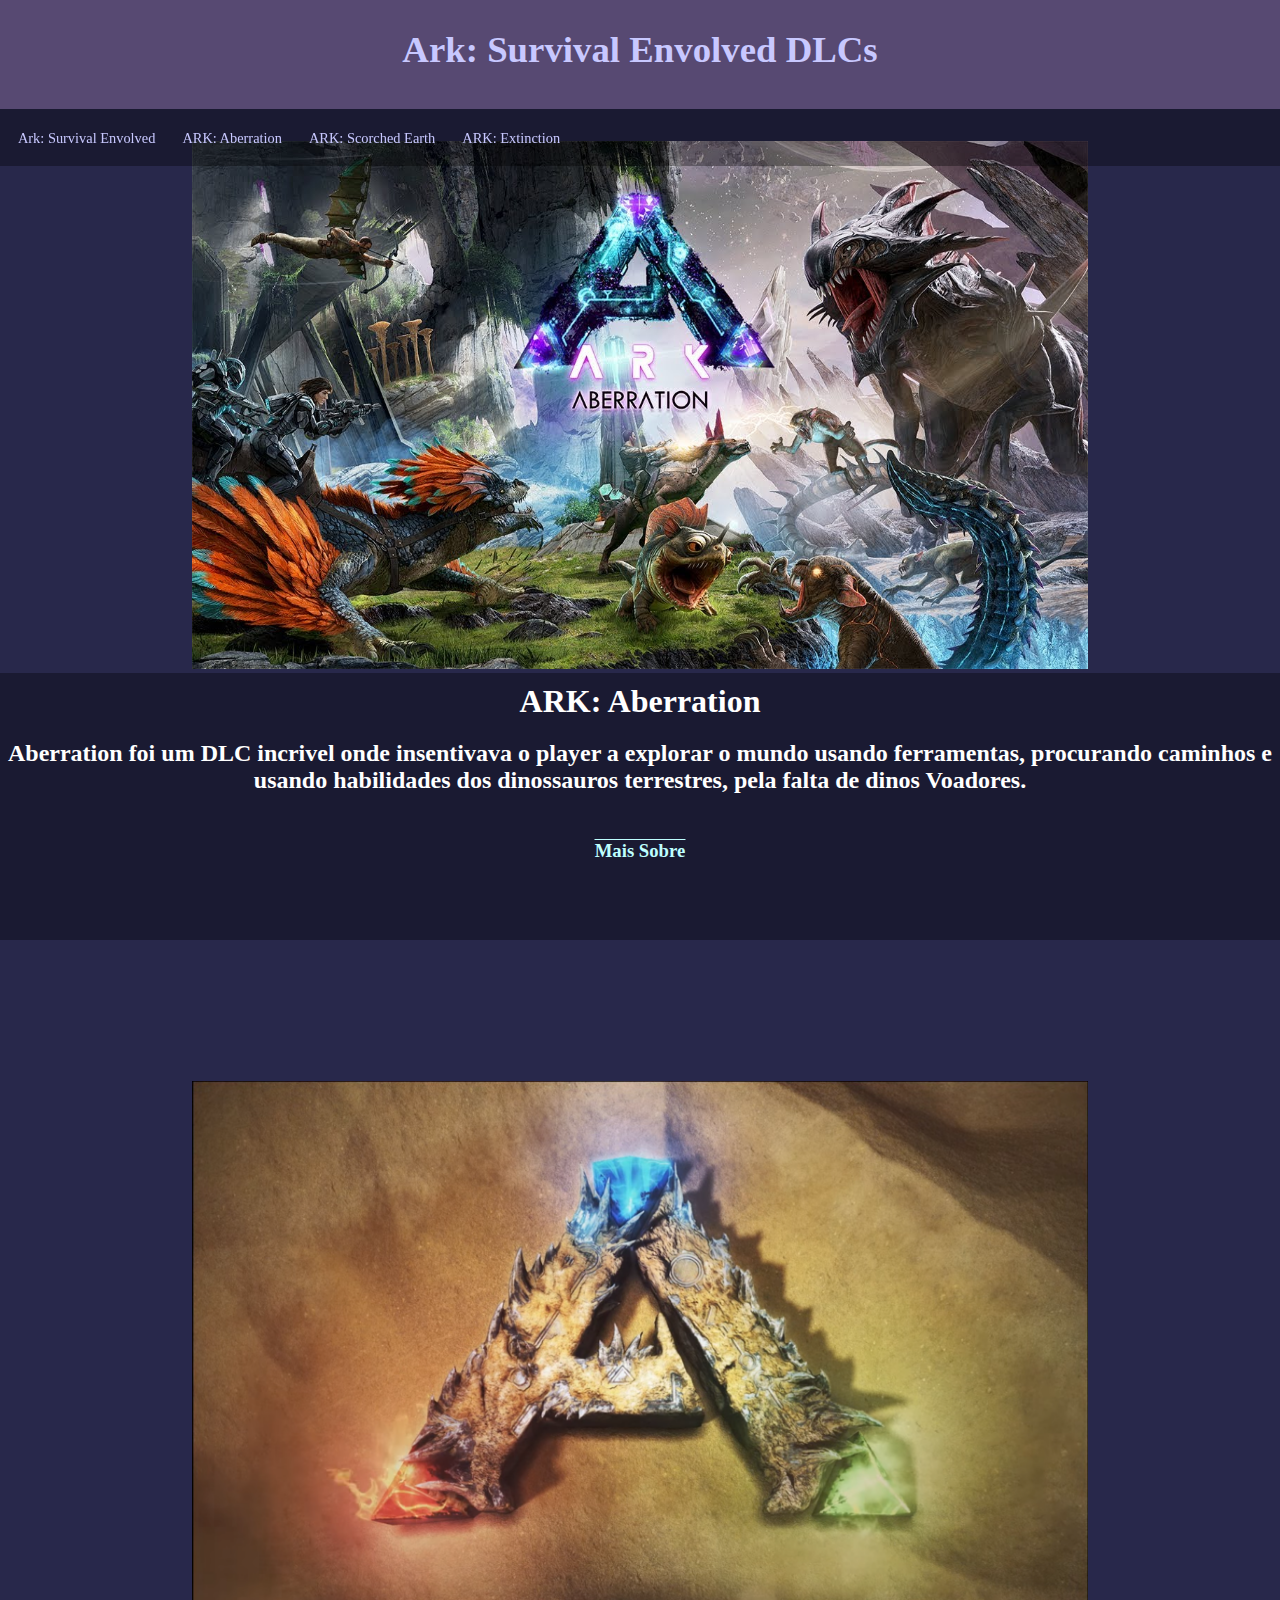
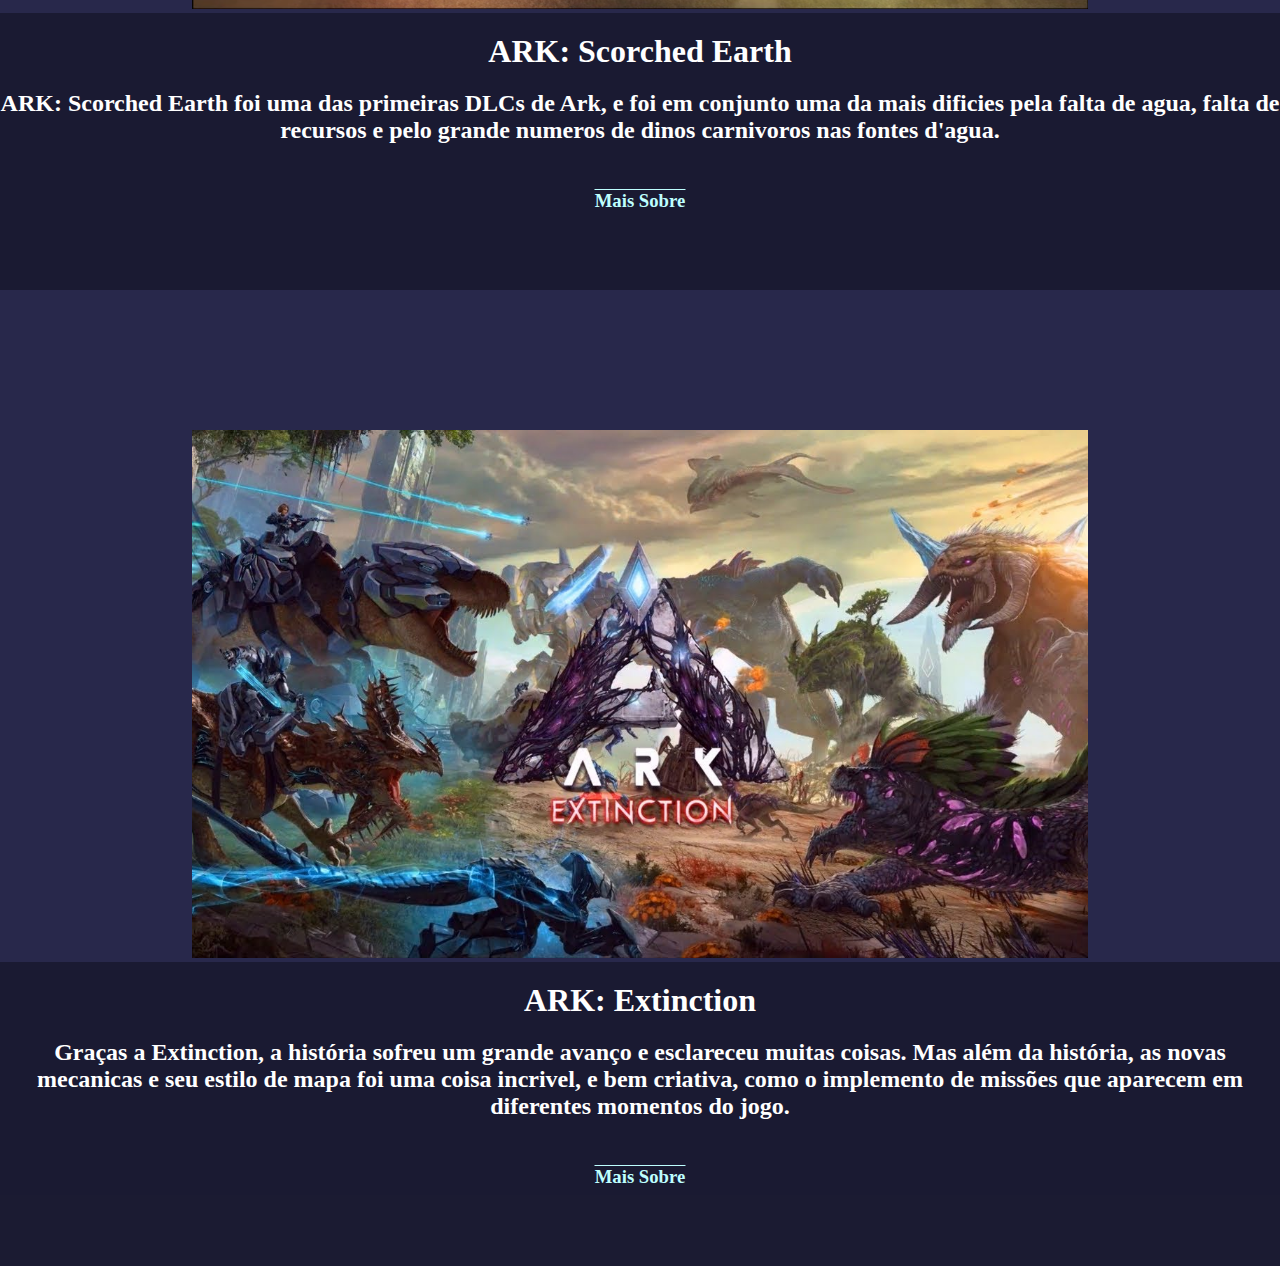
<file: index.html>
<!DOCTYPE html>
<html lang="pt-br">
<head>
    <title>Aula</title>
    <link rel="stylesheet" href="./CSS/style.css">
</head>
<body>
    <div class="links">
        <header>
            <h1>Ark: Survival Envolved DLCs</h1>
        </header>
        <nav>
            <ul>
                <li><a href="https://store.steampowered.com/app/346110/ARK_Survival_Evolved/">Ark: Survival Envolved</a></li>
                <li><a href="#aberration">ARK: Aberration</a></li>
                <li><a href="#scorched">ARK: Scorched Earth</a></li>
                <li><a href="#extinction">ARK: Extinction</a></li>
            </ul>
        </nav>
    </div>
    <img id="aberration" style="padding-top: 4.5%," class="imagem" src="./IMGs/aberration.jpg">
    <div id="first">
        <h1>ARK: Aberration</h1>
        <h2>Aberration foi um DLC incrivel onde insentivava o player a explorar o mundo usando ferramentas, procurando caminhos e usando habilidades dos dinossauros terrestres, pela falta de dinos Voadores.</h2>
        <br><br>
        <h3><a href="https://store.steampowered.com/app/708770/ARK_Aberration__Expansion_Pack/">Mais Sobre</a></h3>
        <br>
    </div>
    <img id="scorched" class="imagem" src="./IMGs/ARK_Scorched_Earth.png" alt="">
    <div class="descricao">
        <h1><h1>ARK: Scorched Earth</h1>
        <h2>ARK: Scorched Earth foi uma das primeiras DLCs de Ark, e foi em conjunto uma da mais dificies pela falta de agua, falta de recursos e pelo grande numeros de dinos carnivoros nas fontes d'agua.</h2>
        <br><br>
        <h3><a href="https://store.steampowered.com/app/512540/ARK_Scorched_Earth__Expansion_Pack/">Mais Sobre</a></h3>
        <br>
    </div>
    <img id="extinction" class="imagem" src="./IMGs/extinction.jpg" alt="">
    <div class="descricao">
        <h1><h1>ARK: Extinction</h1>
        <h2>Graças a Extinction, a história sofreu um grande avanço e esclareceu muitas coisas. Mas além da história, as novas mecanicas e seu estilo de mapa foi uma coisa incrivel, e bem criativa, como o implemento de missões que aparecem em diferentes momentos do jogo.</h2>
        <br><br>
        <h3><a href="https://store.steampowered.com/app/887380/ARK_Extinction__Expansion_Pack/">Mais Sobre</a></h3>
        <br>
    </div>
</body>
</html>
</file>
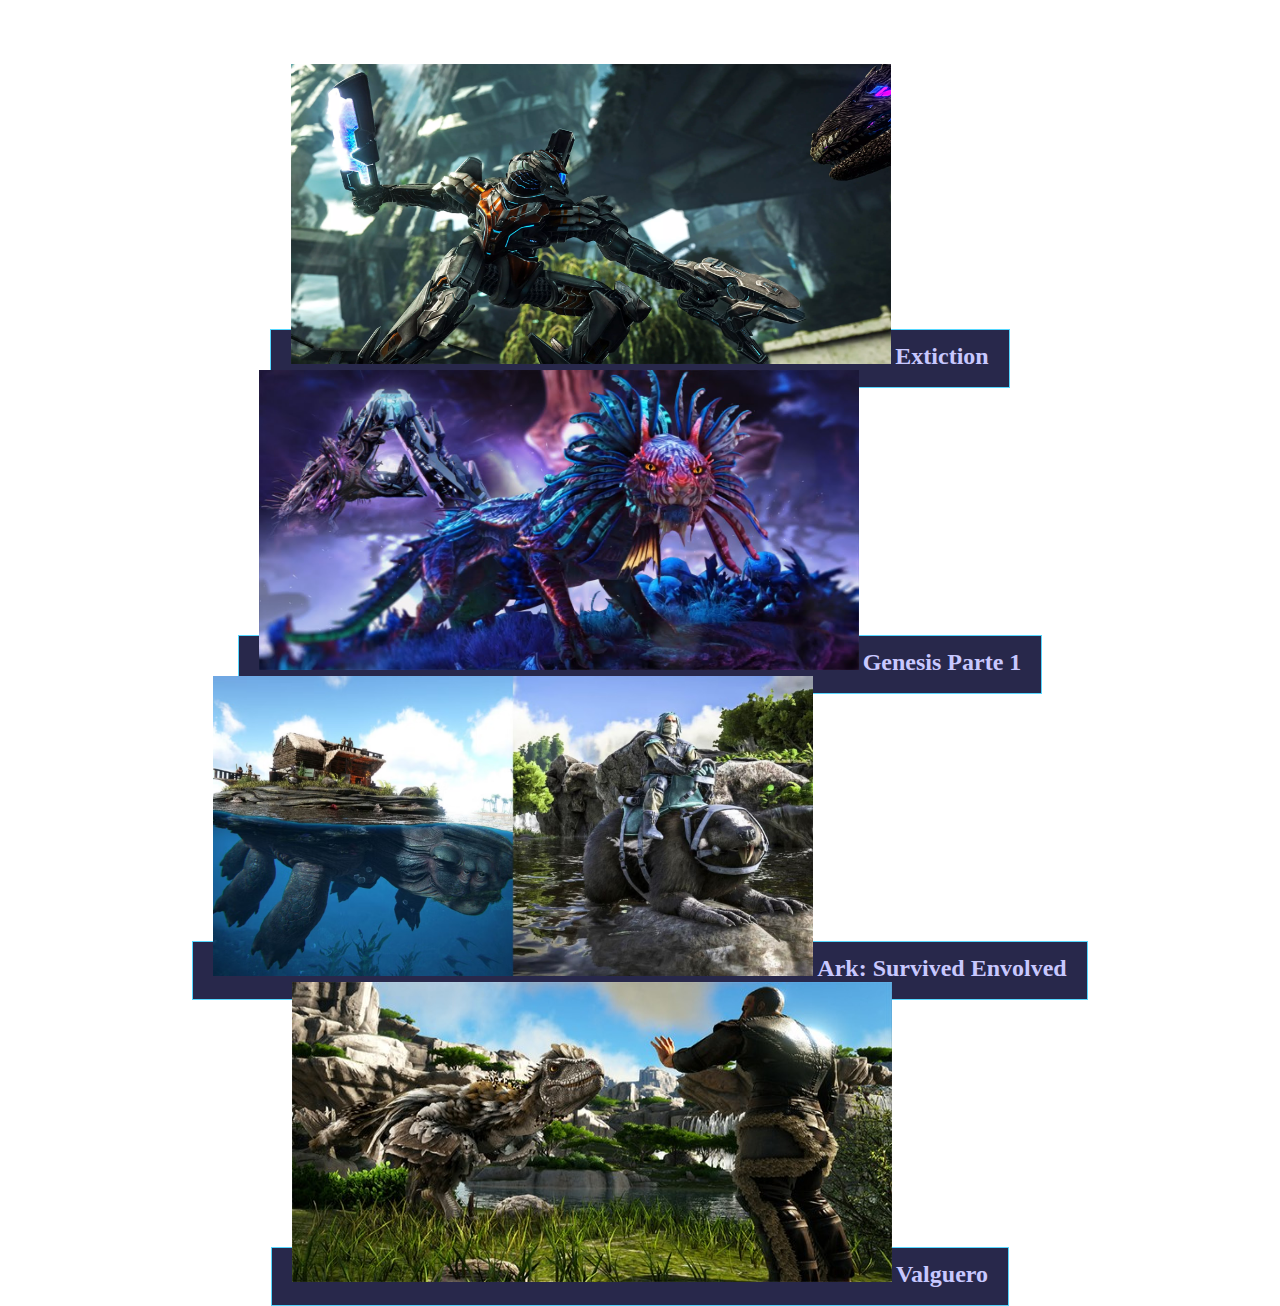
<file: page_2/galeria.html>
<!DOCTYPE html>
<html lang="en">
<head>
    <meta charset="UTF-8">
    <meta http-equiv="X-UA-Compatible" content="IE=edge">
    <meta name="viewport" content="width=device-width, initial-scale=1.0">
    <title>Galeria</title>
    <link rel="stylesheet" href="css/style.css">
</head>
<body>
    <div class="galeria">
        <div class="box">
            <img class="imagem" src="imgs/G_ark_extiction.webp">
            <h2>Extiction</h2>
        </div>
        <div class="box">
            <img class="imagem" src="imgs/G_ark_genesis.jpg">
            <h2>Genesis Parte 1</h2>
        </div>
        <div class="box">
            <img class="imagem" src="imgs/G_ark_geral.avif">
            <h2>Ark: Survived Envolved</h2>
        </div>
        <div class="box">
            <img class="imagem" src="imgs/G_ark_valguero.jpg">
            <h2>Valguero</h2>
        </div>
        
    </div>
</body>
</html>
</file>
<file: CSS/style.css>
:root{
    --roxo:rgb(40, 40, 75);
    --roxo_escuro:rgb(40, 40, 75);
    --lilas:rgb(200, 200, 255);
    --lilas_escuro:rgb(87, 73, 114);
    --ciano:rgb(190, 255, 255);
    --azul:rgb(86, 215, 255);
    --transparente_roxo:rgba(0, 0, 0, 0.329);
    --transparente_azul:rgba(3, 53, 97, 0.486);
}
*{
    overflow: hidden;
    padding: 0;margin: 0;
    scroll-behavior: smooth;
}
body{
    background-color: var(--roxo);
}
.links{
    position:fixed;
    width: 100%; height: auto;
}
header{
    width: 100%;height: 100%;
    background-color: var(--lilas_escuro);
    text-align: center;
    padding-bottom: 3%;
}
header h1{
    padding-top: 28px;
    font-size: 230%;
    color: var(--lilas);
}

nav{
    width: 100%;height: auto;
    background-color: var(--transparente_roxo);
}
nav ul{
    padding-top: 1.5%;
    padding-bottom: 1.5%;
}
nav ul li{
    list-style: none;
    display: inline;
    font-size: 90%;
    padding-left: 1%;
}
nav ul li a{
    text-decoration: none;
    color: var(--lilas);
    transition: 0.5s;
    padding:0.4%;
    padding-top: 2.4%;
    padding-bottom: 2.4%;
    
}
nav ul li a:hover{
    background-color:var(--lilas);
    color: var(--roxo_escuro);
}

.imagem{
    width: 70%;height:33pc;
    padding-left: 15%;
    padding-top: 11%;
}

#first{
    width: 100%;height: 10%;
    text-align: center;
    background-color: var(--transparente_roxo);
}
#first h1{
    padding-top: 10px;
    padding-bottom: 20px;
    color: white;
}
#first h2{
    color: white;
}
#first a{
    text-decoration:overline;
    color: var(--ciano);
    transition: 0.5s;
    padding: 10px;
    border-radius: 100px;
}
#first h3{
    text-decoration:overline;
    color: var(--ciano);
    transition: 0.5s;
    padding: 10px;
    border-radius: 100px;
    margin-bottom: 50px;
    
}
#first a:hover{
    text-decoration:overline;
    color: var(--azul);
    background-color: var(--transparente_azul);
}

.descricao{
    width: 100%;height: auto;
    text-align: center;
    background-color: var(--transparente_roxo);
}
.descricao h1{
    padding-bottom: 20px;
    color: white;
}
.descricao h2{
    color: white;
}
.descricao a{
    text-decoration:overline;
    color: var(--ciano);
    transition: 0.5s;
    padding: 10px;
    border-radius: 100px;
}
.descricao h3{
    text-decoration:overline;
    color: var(--ciano);
    transition: 0.5s;
    padding: 10px;
    border-radius: 100px;
    margin-bottom: 50px;
    
}
.descricao a:hover{
    text-decoration:overline;
    color: var(--azul);
    background-color: var(--transparente_azul);
}
</file>
<file: page_2/css/style.css>
:root{
    /*VALUES*/
    --imgHeight:300px;
    --imgHeight-Hover:325px;
    --imgWidth:600px;
    --imgWidth-Hover:625px;

    /*COLORS*/
    --roxo:rgb(40, 40, 75);
    --roxo_escuro:rgb(30, 30, 49);
    --lilas:rgb(200, 200, 255);
    --lilas_escuro:rgb(87, 73, 114);
    --ciano:rgb(190, 255, 255);
    --azul:rgb(86, 215, 255);
    --transparente_roxo:rgba(0, 0, 0, 0.329);
    --transparente_azul:rgba(3, 53, 97, 0.486);
}

*{
    padding: 0;margin: 0;
}

.galeria{
    text-align: center;
    vertical-align: top;
    width: 100%;
    padding-top: 5%;
    
}

.box{
    width: 650px; height: 345px;
    padding: 20px;border: 1px solid var(--azul);
    margin: 5px;
    transition: 0.25s;
    display:ruby;
    background-color: var(--roxo);
    color: var(--lilas);
}
.box:hover{
    height: 365px;
    padding: 20px;border: 5px solid var(--ciano);
    margin: 5px;
    text-align: center;
    vertical-align:middle;
    background-color: var(--roxo_escuro);
    color: var(--lilas);
}


.imagem{
    height: var(--imgHeight);width: var(--imgWidth);
    transition: 0.25s;
}
.imagem:hover{
    height: var(--imgHeight-Hover);width: var(--imgWidth-Hover);
    border: 5px solid var(--lilas_escuro);
    margin-top: 1.5%;
}
</file>
